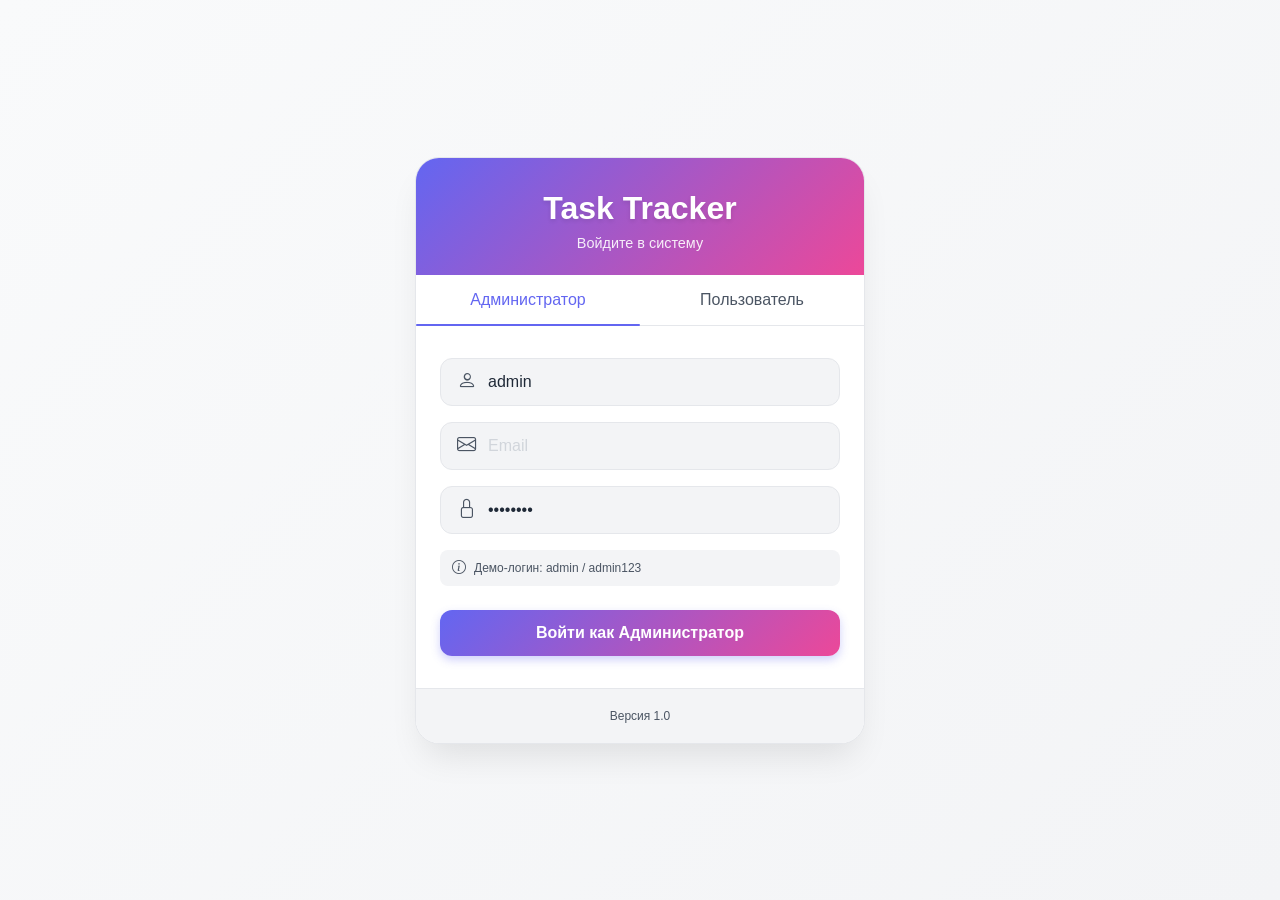
<file: Tracker/wwwroot/index.html>
<!DOCTYPE html>
<html lang="ru">
<head>
    <meta charset="UTF-8">
    <meta name="viewport" content="width=device-width, initial-scale=1.0">
    <title>Task Tracker - Вход</title>
    <link rel="stylesheet" href="https://cdn.jsdelivr.net/npm/bootstrap-icons@1.10.0/font/bootstrap-icons.css">
    <link rel="stylesheet" href="css/main.css"/>
</head>
<body>
<div class="auth-container">
    <div class="auth-card">
        <div class="auth-header">
            <h1>Task Tracker</h1>
            <p>Войдите в систему</p>
        </div>

        <div class="auth-tabs">
            <button class="tab-btn active" data-role="admin">Администратор</button>
            <button class="tab-btn" data-role="user">Пользователь</button>
        </div>

        <div class="auth-form" id="adminForm">
            <div class="input-group">
                <i class="bi bi-person"></i>
                <input type="text" id="adminLogin" placeholder="Логин" value="admin">
            </div>
            <div class="input-group">
                <i class="bi bi-envelope"></i>
                <input type="text" id="adminEmail" list="email-list" placeholder="Email">
                <datalist id="email-list">
                    <option value="user@gmail.com">
                    <option value="name@yandex.ru">
                    <option value="contact@mail.ru">
                    <option value="admin@tasktracker.ru">
                </datalist>
            </div>
            <div class="input-group">
                <i class="bi bi-lock"></i>
                <input type="password" id="adminPassword" placeholder="Пароль" value="admin123">
            </div>
            <div class="info-text">
                <i class="bi bi-info-circle"></i>
                <span>Демо-логин: admin / admin123</span>
            </div>
            <button class="auth-btn" onclick="login_adm()">Войти как Администратор</button>
        </div>

        <div class="auth-form hidden" id="userForm">
            <div class="input-group">
                <i class="bi bi-person"></i>
                <input type="text" id="userLogin" placeholder="Логин" value="user">
            </div>
            <div class="input-group">
                <i class="bi bi-lock"></i>
                <input type="password" id="userPassword" placeholder="Пароль" value="user123">
            </div>
            <div class="info-text">
                <i class="bi bi-info-circle"></i>
                <span>Демо-логин: user / user123</span>
            </div>
            <button class="auth-btn" onclick="login_user()">Войти как Пользователь</button>
            <div id="reg" onclick="openRegistrModal()">Зарегистрироваться</div>
        </div>

        <div class="auth-footer">
            <span>Версия 1.0</span>
        </div>
    </div>
</div>
<div id="registerModal" class="register-modal" style="display: none;">
    <div class="register-modal-content">
        <h3>Регистрация</h3>
        <div class="input-group" id="regUsernameGroup">
            <i class="bi bi-person"></i>
            <input type="text" id="regUsername" placeholder="Логин">
            <i class="bi bi-exclamation-circle" id="regUsernameIcon" style="display: none; color: red;"></i>
        </div>

        <div class="input-group" id="regEmailGroup">
            <i class="bi bi-envelope"></i>
            <input type="email" id="regEmail" placeholder="Email">
            <i class="bi bi-exclamation-circle" id="regEmailIcon" style="display: none; color: red;"></i>
        </div>

        <div class="input-group" id="regPasswordGroup">
            <i class="bi bi-lock"></i>
            <input type="password" id="regPassword" placeholder="Пароль">
            <i class="bi bi-exclamation-circle" id="regPasswordIcon" style="display: none; color: red;"></i>
        </div>

        <div class="input-group" id="regConfirmPasswordGroup">
            <i class="bi bi-lock"></i>
            <input type="password" id="regConfirmPassword" placeholder="Подтвердите пароль">
            <i class="bi bi-exclamation-circle" id="regConfirmIcon" style="display: none; color: red;"></i>
        </div>
        <div class="register-modal-buttons">
            <button onclick="register()">Зарегистрироваться</button>
            <button onclick="closeRegistrModal()">Отмена</button>
        </div>
    </div>
</div>
<script src="main_js/admin.js"></script>
<script src="main_js/user.js"></script>
</body>
</html>
</file>
<file: Tracker/wwwroot/css/main.css>
:root {
    --primary: #6366f1;
    --primary-dark: #4f46e5;
    --secondary: #ec4899;
    --success: #22c55e;
    --danger: #ef4444;
    --gray-100: #f3f4f6;
    --gray-200: #e5e7eb;
    --gray-300: #d1d5db;
    --gray-600: #4b5563;
    --gray-800: #1f2937;
}

* {
    margin: 0;
    padding: 0;
    box-sizing: border-box;
}

body {
    font-family: -apple-system, BlinkMacSystemFont, 'Segoe UI', Roboto, sans-serif;
    background: linear-gradient(135deg, #f9fafb 0%, #f3f4f6 100%);
    min-height: 100vh;
    display: flex;
    align-items: center;
    justify-content: center;
    padding: 20px;
}

/* ===== КОНТЕЙНЕР ВХОДА ===== */
.auth-container {
    width: 100%;
    max-width: 450px;
}

.auth-card {
    background: white;
    border-radius: 24px;
    box-shadow: 0 20px 35px -10px rgba(0, 0, 0, 0.1);
    overflow: hidden;
    transition: transform 0.2s;
    border: 1px solid var(--gray-200);
}

/* ===== ЗАГОЛОВОК ===== */
.auth-header {
    text-align: center;
    padding: 32px 24px 24px;
    background: linear-gradient(135deg, var(--primary), var(--secondary));
}

.auth-header h1 {
    font-size: 2rem;
    font-weight: 700;
    color: white;
    margin-bottom: 8px;
    text-shadow: 0 2px 4px rgba(0, 0, 0, 0.1);
}

.auth-header p {
    color: rgba(255, 255, 255, 0.9);
    font-size: 0.9rem;
}

/* ===== ВКЛАДКИ ===== */
.auth-tabs {
    display: flex;
    border-bottom: 1px solid var(--gray-200);
    background: white;
}

.tab-btn {
    flex: 1;
    padding: 16px;
    background: none;
    border: none;
    font-size: 1rem;
    font-weight: 500;
    color: var(--gray-600);
    cursor: pointer;
    transition: all 0.2s;
    position: relative;
}

.tab-btn:hover {
    color: var(--primary);
    background: var(--gray-100);
}

.tab-btn.active {
    color: var(--primary);
}

.tab-btn.active::after {
    content: '';
    position: absolute;
    bottom: -1px;
    left: 0;
    right: 0;
    height: 2px;
    background: var(--primary);
    border-radius: 2px;
}

/* ===== ФОРМА ===== */
.auth-form {
    padding: 32px 24px;
}

.auth-form.hidden {
    display: none;
}

.input-group {
    display: flex;
    align-items: center;
    gap: 12px;
    background: var(--gray-100);
    border-radius: 12px;
    padding: 12px 16px;
    margin-bottom: 16px;
    border: 1px solid var(--gray-200);
    transition: all 0.2s;
}

.input-group:focus-within {
    border-color: var(--primary);
    box-shadow: 0 0 0 3px rgba(99, 102, 241, 0.1);
    background: white;
}

.input-group i {
    font-size: 1.2rem;
    color: var(--gray-600);
}

.input-group input {
    flex: 1;
    border: none;
    background: none;
    font-size: 1rem;
    outline: none;
    color: var(--gray-800);
}

.input-group input::placeholder {
    color: var(--gray-300);
}

.info-text {
    display: flex;
    align-items: center;
    gap: 8px;
    font-size: 0.75rem;
    color: var(--gray-600);
    background: var(--gray-100);
    padding: 10px 12px;
    border-radius: 8px;
    margin-bottom: 24px;
}

.info-text i {
    font-size: 0.9rem;
}

/* ===== КНОПКА ВХОДА ===== */
.auth-btn {
    width: 100%;
    padding: 14px;
    background: linear-gradient(135deg, var(--primary), var(--secondary));
    color: white;
    border: none;
    border-radius: 12px;
    font-size: 1rem;
    font-weight: 600;
    cursor: pointer;
    transition: all 0.2s;
    box-shadow: 0 4px 10px rgba(99, 102, 241, 0.3);
}

.auth-btn:hover {
    transform: translateY(-2px);
    box-shadow: 0 6px 15px rgba(99, 102, 241, 0.4);
}

.auth-btn:active {
    transform: translateY(0);
}

/* ===== ПОДВАЛ ===== */
.auth-footer {
    text-align: center;
    padding: 20px;
    background: var(--gray-100);
    font-size: 0.75rem;
    color: var(--gray-600);
    border-top: 1px solid var(--gray-200);
}

/* ===== АНИМАЦИЯ ===== */
@keyframes fadeIn {
    from {
        opacity: 0;
        transform: translateY(10px);
    }
    to {
        opacity: 1;
        transform: translateY(0);
    }
}

.auth-form {
    animation: fadeIn 0.3s ease;
}

/* ===== АДАПТИВНОСТЬ ===== */
@media (max-width: 480px) {
    .auth-card {
        border-radius: 20px;
    }

    .auth-header {
        padding: 24px 20px;
    }

    .auth-form {
        padding: 24px 20px;
    }

    .tab-btn {
        padding: 12px;
        font-size: 0.9rem;
    }
}
#reg{
    text-align: center;
    margin-top: 10px;
    color: #6366f1;
    text-decoration: none;
    font-size: 0.9rem;
    transition: all 0.3s ease;
}
#reg:hover {
    color: #4f46e5;
    font-size: 1rem;
    text-decoration: underline;
    transform: scale(1.05);
    cursor: pointer;
}
.register-modal {
    position: fixed;
    top: 0;
    left: 0;
    width: 100%;
    height: 100%;
    background: rgba(0, 0, 0, 0.5);
    display: flex;
    align-items: center;
    justify-content: center;
    z-index: 1001;
}

.register-modal-content {
    background: white;
    border-radius: 24px;
    width: 400px;
    max-width: 90%;
    padding: 32px;
    box-shadow: 0 20px 35px -10px rgba(0, 0, 0, 0.2);
}

.register-modal-content h3 {
    margin-bottom: 24px;
    font-size: 1.5rem;
    text-align: center;
}

.register-modal-buttons {
    display: flex;
    gap: 12px;
    margin-top: 24px;
}

.register-modal-buttons button {
    flex: 1;
    padding: 12px;
    border: none;
    border-radius: 12px;
    font-weight: 600;
    cursor: pointer;
}

.register-modal-buttons button:first-child {
    background: var(--primary);
    color: white;
}

.register-modal-buttons button:last-child {
    background: var(--gray-200);
    color: var(--gray-800);
}
.input-group.error {
    border-color: red;
    background: #fff5f5;
}
/* Правая часть хедера */
.header-right {
    position: absolute;
    top: 20px;
    right: 20px;
    display: flex;
    align-items: center;
    gap: 15px;
}

.user-name {
    font-size: 0.9rem;
    color: var(--gray-600);
    background: var(--gray-100);
    padding: 6px 12px;
    border-radius: 20px;
}

.logout-btn {
    background: var(--danger);
    color: white;
    border: none;
    padding: 6px 16px;
    border-radius: 20px;
    cursor: pointer;
    font-size: 0.85rem;
    transition: all 0.2s;
}

.logout-btn:hover {
    background: #dc2626;
    transform: translateY(-1px);
}

/* Если хедер не позиционирован, добавь */
body {
    position: relative;
}
</file>
